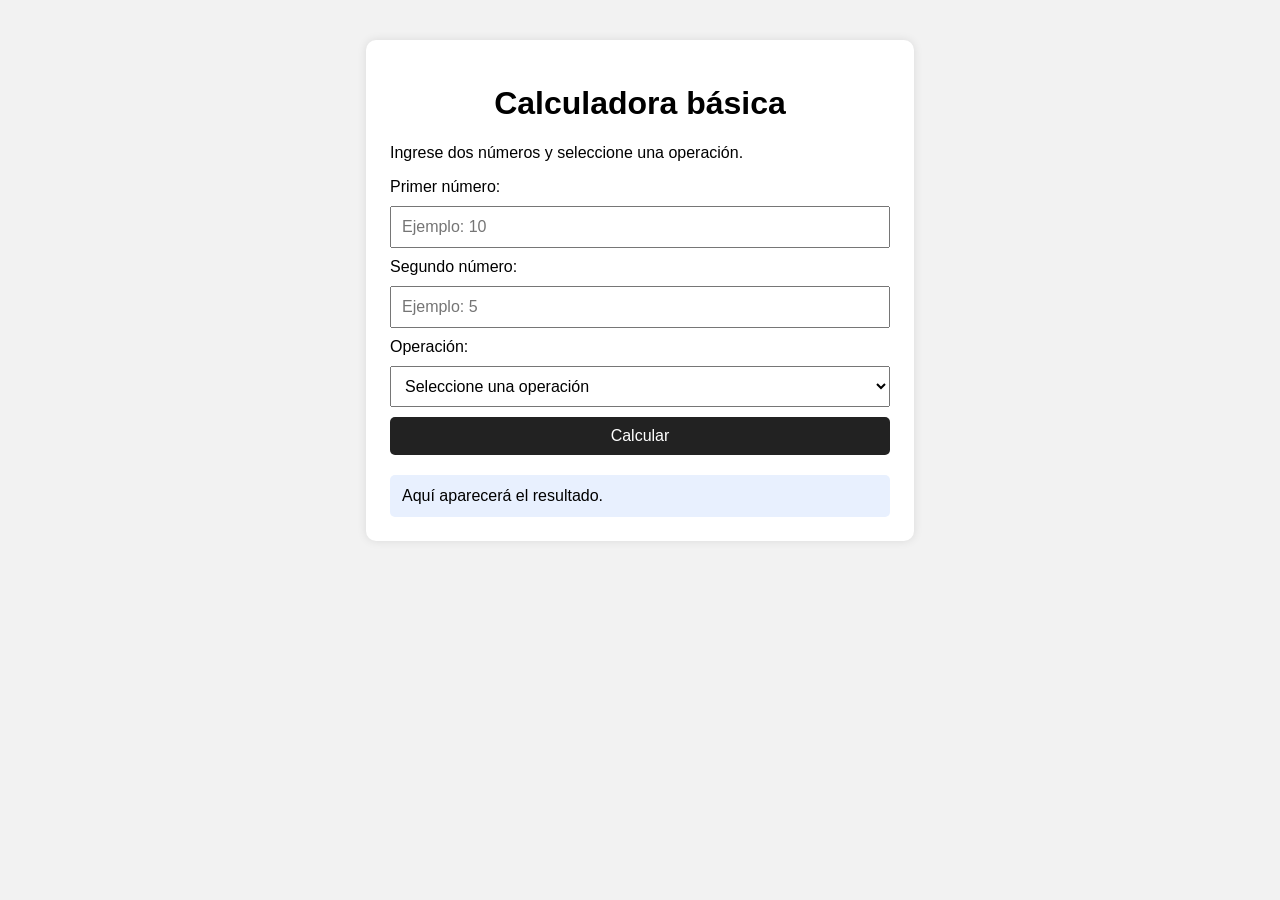
<file: calculadora/index.html>
<!DOCTYPE html>
<html lang="es">

<head>  
    <meta charset="UTF-8">

    <meta name="viewport" content="width=device-width, initial-scale=1.0">
    <title>Calculadora con JavaScript ES6</title>
    <link rel="stylesheet" href="style.css">
</head>

<body>
    <main class="contenedor">
        <h1>Calculadora básica</h1>
        <p>Ingrese dos números y seleccione una operación.</p>
        <form id="formularioCalculadora">
            <label for="numeroUno">Primer número:</label>
            <input type="number" id="numeroUno" placeholder="Ejemplo: 10">
            <label for="numeroDos">Segundo número:</label>
            <input type="number" id="numeroDos" placeholder="Ejemplo: 5">
            <label for="operacion">Operación:</label>
            <select id="operacion">
                <option value="">Seleccione una operación</option>
                <option value="suma">Suma</option>
                <option value="resta">Resta</option>
                <option value="multiplicacion">Multiplicación</option>
                <option value="division">División</option>
            </select>
            <button type="submit">Calcular</button>
        </form>
        <section id="resultado" class="resultado">
            Aquí aparecerá el resultado.
        </section>
    </main>
    <script src="script.js"></script>
</body>

</html>
</file>
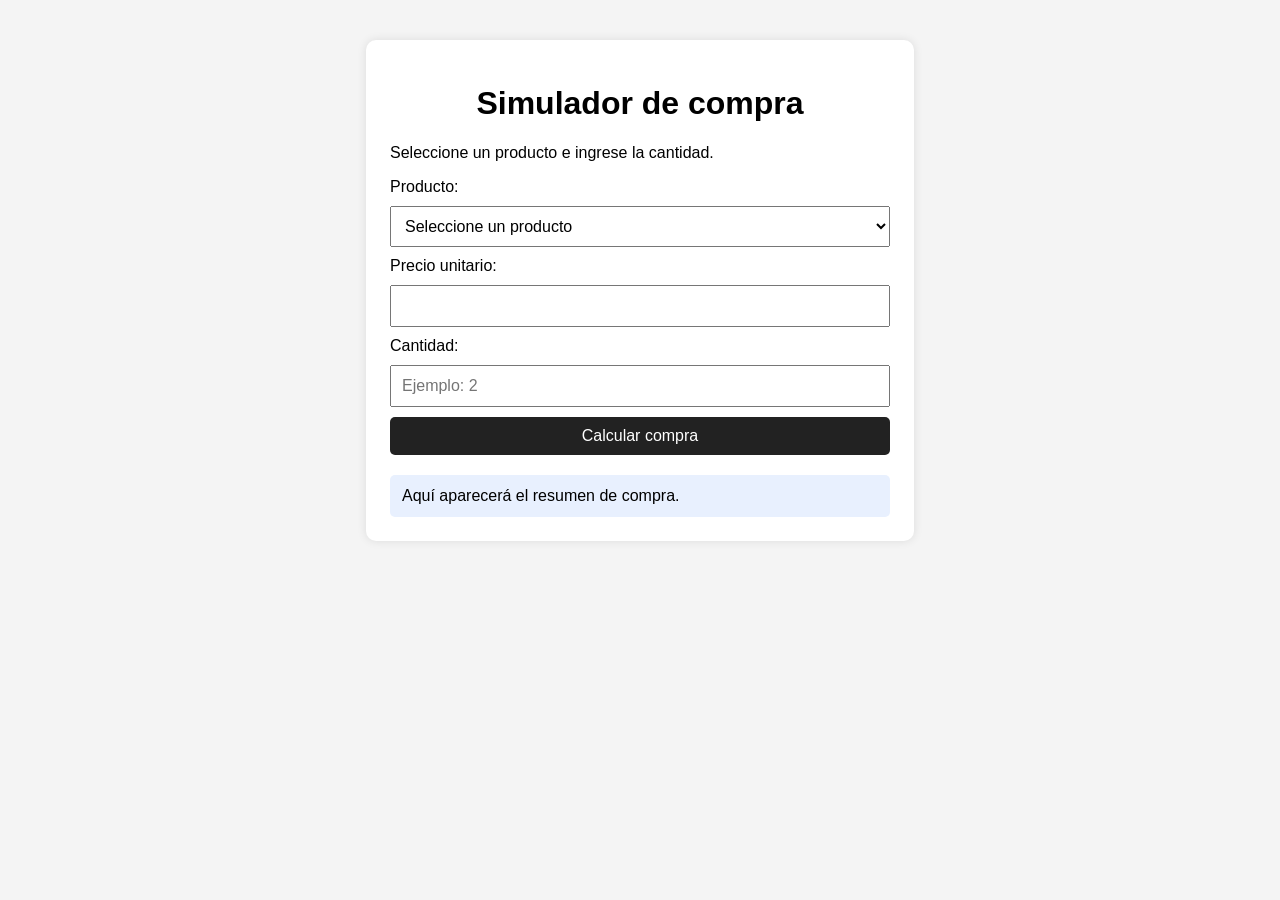
<file: compra-productos/index.html>
<!DOCTYPE html>
<html lang="es">

<head>
    <meta charset="UTF-8">
    <meta name="viewport" content="width=device-width, initial-scale=1.0">
    <title>Compra de productos</title>
    <link rel="stylesheet" href="style.css">
</head>

<body>
    <main class="contenedor">
        <h1>Simulador de compra</h1>
        <p>Seleccione un producto e ingrese la cantidad.</p>
        <form id="formularioCompra">
            <label for="producto">Producto:</label>
            <select id="producto">
                <option value="">Seleccione un producto</option>
                <option value="teclado">Teclado</option>
                <option value="mouse">Mouse</option>
                <option value="pendrive">Pendrive</option>
            </select>
            <label for="precio">Precio unitario:</label>
            <input type="number" id="precio" readonly>
            <label for="cantidad">Cantidad:</label>
            <input type="number" id="cantidad" min="1" placeholder="Ejemplo: 2">
            <button type="submit">Calcular compra</button>
        </form>
        <section id="mensaje" class="resultado">
            Aquí aparecerá el resumen de compra.
        </section>
    </main>
    <script src="script.js"></script>
</body>

</html>
</file>
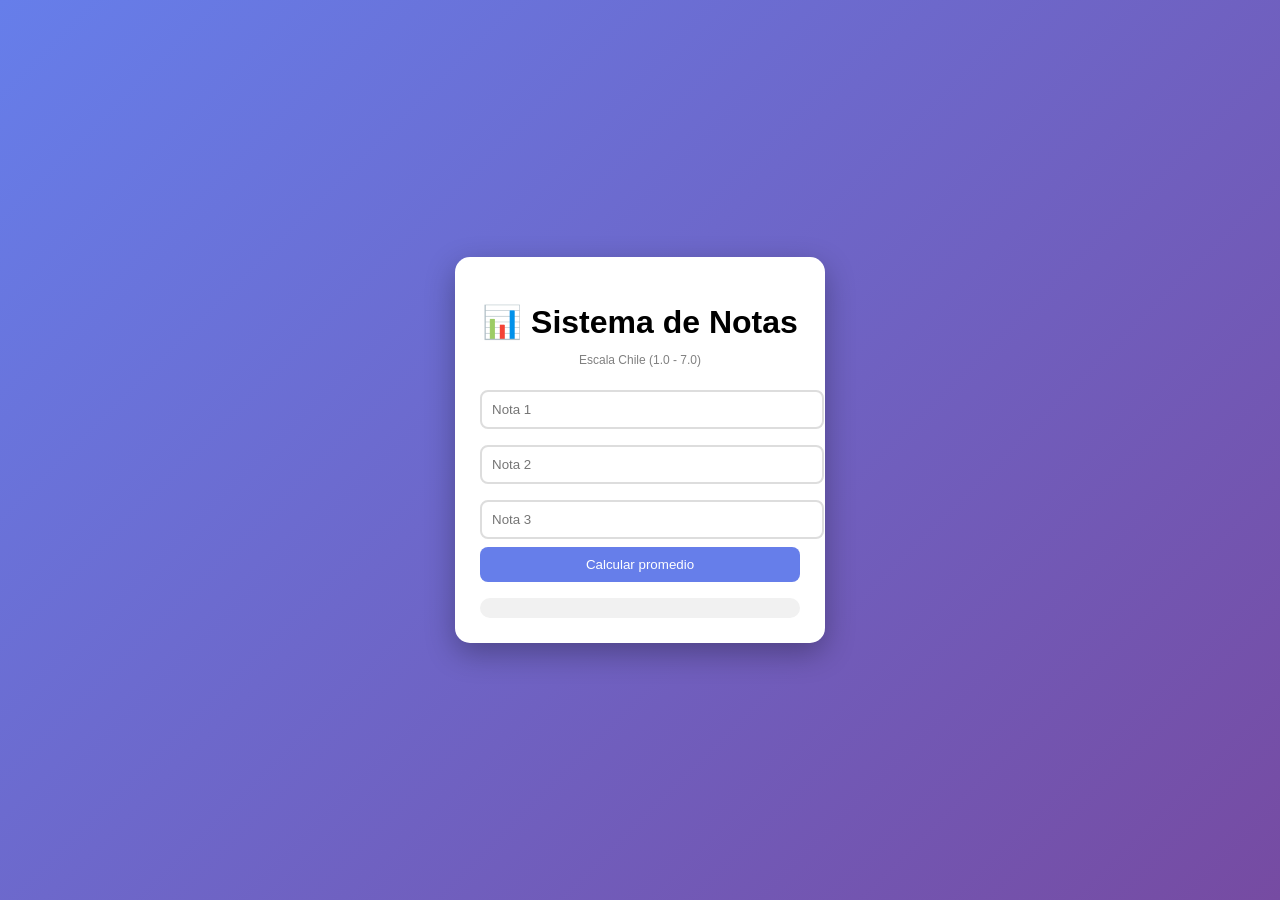
<file: mi-proyecto-js/index.html>
<!DOCTYPE html>
<html lang="es">
<head>
  <meta charset="UTF-8">
  <title>Notas Chile</title>
  <link rel="stylesheet" href="style.css">
</head>
<body>

  <div class="container">

    <h1>📊 Sistema de Notas</h1>
    <p class="sub">Escala Chile (1.0 - 7.0)</p>

    <form id="formulario">

      <input type="number" id="nota1" placeholder="Nota 1" min="1" max="7" step="0.1" required>
      <input type="number" id="nota2" placeholder="Nota 2" min="1" max="7" step="0.1" required>
      <input type="number" id="nota3" placeholder="Nota 3" min="1" max="7" step="0.1" required>

      <button type="submit">Calcular promedio</button>

    </form>

    <p id="error"></p>
    <div id="resultado"></div>

  </div>

  <script src="script.js"></script>
</body>
</html>
</file>
<file: calculadora/style.css>
body {
    font-family: Arial, sans-serif;
    background-color: #f2f2f2;
    margin: 0;
}

.contenedor {
    width: 90%;
    max-width: 500px;
    margin: 40px auto;
    background-color: white;
    padding: 24px;
    border-radius: 10px;
    box-shadow: 0 0 10px rgba(0, 0, 0, 0.1);
}

h1 {
    text-align: center;
}

form {
    display: flex;
    flex-direction: column;
    gap: 10px;
}

input,
select,
button {
    padding: 10px;
    font-size: 16px;
}

button {
    cursor: pointer;
    background-color: #222;
    color: white;
    border: none;
    border-radius: 5px;
}

.resultado {
    margin-top: 20px;
    padding: 12px;
    background-color: #e8f0fe;
    border-radius: 5px;
}
</file>
<file: compra-productos/style.css>
body {
    font-family: Arial, sans-serif;
    background-color: #f4f4f4;
    margin: 0;
}

.contenedor {
    width: 90%;
    max-width: 500px;
    margin: 40px auto;
    background-color: white;
    padding: 24px;
    border-radius: 10px;
    box-shadow: 0 0 10px rgba(0, 0, 0, 0.1);
}

h1 {
    text-align: center;
}

form {
    display: flex;
    flex-direction: column;
    gap: 10px;
}

input,
select,
button {
    padding: 10px;
    font-size: 16px;
}

button {
    cursor: pointer;
    background-color: #222;
    color: white;
    border: none;
    border-radius: 5px;
}

.resultado {
    margin-top: 20px;
    padding: 12px;
    background-color: #e8f0fe;
    border-radius: 5px;
}
</file>
<file: mi-proyecto-js/style.css>
body {
  margin: 0;
  font-family: Arial, sans-serif;
  background: linear-gradient(135deg, #667eea, #764ba2);
  height: 100vh;
  display: flex;
  justify-content: center;
  align-items: center;
}

.container {
  background: white;
  padding: 25px;
  border-radius: 15px;
  width: 320px;
  box-shadow: 0 10px 30px rgba(0,0,0,0.3);
  text-align: center;
}

h1 {
  margin-bottom: 5px;
}

.sub {
  font-size: 12px;
  color: gray;
  margin-bottom: 15px;
}

input {
  width: 100%;
  padding: 10px;
  margin: 8px 0;
  border: 2px solid #ddd;
  border-radius: 8px;
  transition: 0.3s;
}

input:focus {
  border-color: #667eea;
  outline: none;
  box-shadow: 0 0 5px #667eea;
}

button {
  width: 100%;
  padding: 10px;
  border: none;
  background: #667eea;
  color: white;
  border-radius: 8px;
  cursor: pointer;
  transition: 0.3s;
}

button:hover {
  background: #5a67d8;
  transform: scale(1.05);
}

#error {
  color: red;
  font-weight: bold;
  margin-top: 10px;
}

#resultado {
  margin-top: 15px;
  padding: 10px;
  border-radius: 10px;
  font-weight: bold;
  background: #f1f1f1;
}
</file>
